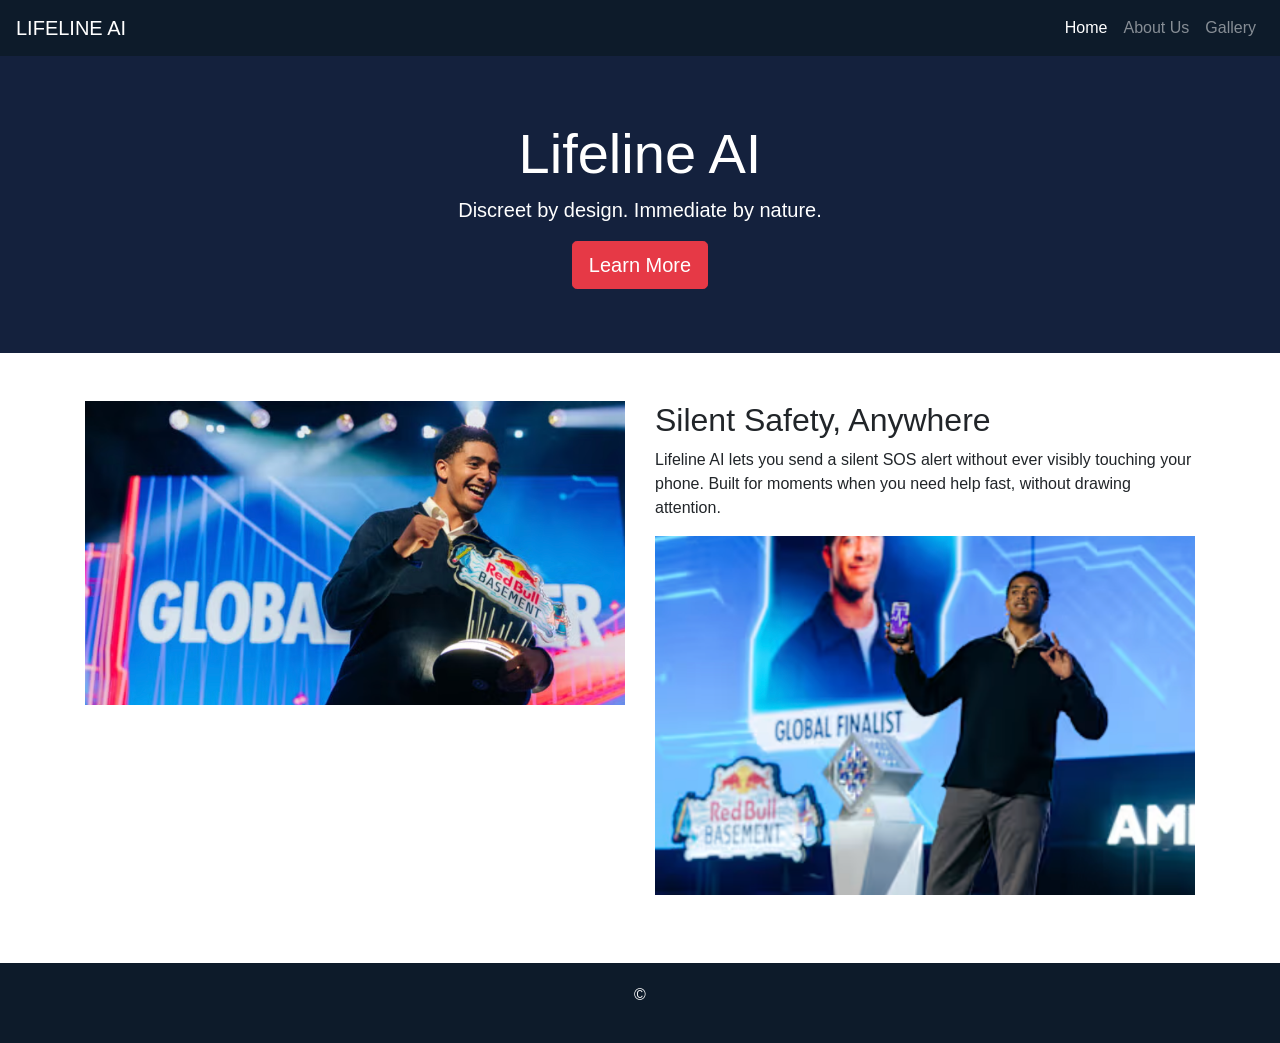
<file: index.html>
<!DOCTYPE html>
<html lang="en">
<head>
  <meta charset="UTF-8">
  <meta name="viewport" content="width=device-width, initial-scale=1">
  <title>Lifeline AI</title>
  <link rel="stylesheet" href="https://cdn.jsdelivr.net/npm/bootstrap@4.6.2/dist/css/bootstrap.min.css">
  <link rel="stylesheet" href="custom.css">
</head>
<body>

  <nav class="navbar navbar-expand-lg navbar-dark bg-brand">
    <a class="navbar-brand" href="index.html">LIFELINE AI</a>
    <div class="collapse navbar-collapse">
      <ul class="navbar-nav ml-auto">
        <li class="nav-item active"><a class="nav-link" href="index.html">Home</a></li>
        <li class="nav-item"><a class="nav-link" href="about.html">About Us</a></li>
        <li class="nav-item"><a class="nav-link" href="gallery.html">Gallery</a></li>
      </ul>
    </div>
  </nav>

  <div class="jumbotron jumbotron-fluid text-center mb-0">
    <div class="container">
      <h1 class="display-4">Lifeline AI</h1>
      <p class="lead">Discreet by design. Immediate by nature.</p>
      <a class="btn btn-primary btn-lg" href="about.html" role="button">Learn More</a>
    </div>
  </div>

  <div class="container my-5">
    <div class="row">
      <div class="col-md-6">
        <img src="redbull-trophy.png" class="img-fluid gallery-img" alt="Red Bull Basement World Champion trophy">
      </div>
      <div class="col-md-6">
        <h2>Silent Safety, Anywhere</h2>
        <p>Lifeline AI lets you send a silent SOS alert without ever visibly touching your phone. Built for moments when you need help fast, without drawing attention.</p>
        <img src="redbull-finalist.png" class="img-fluid gallery-img" alt="Global Finalist presenting on stage">
      </div>
    </div>
  </div>

  <footer>
    <p>&copy; </p>
  </footer>

</body>
</html>
</file>
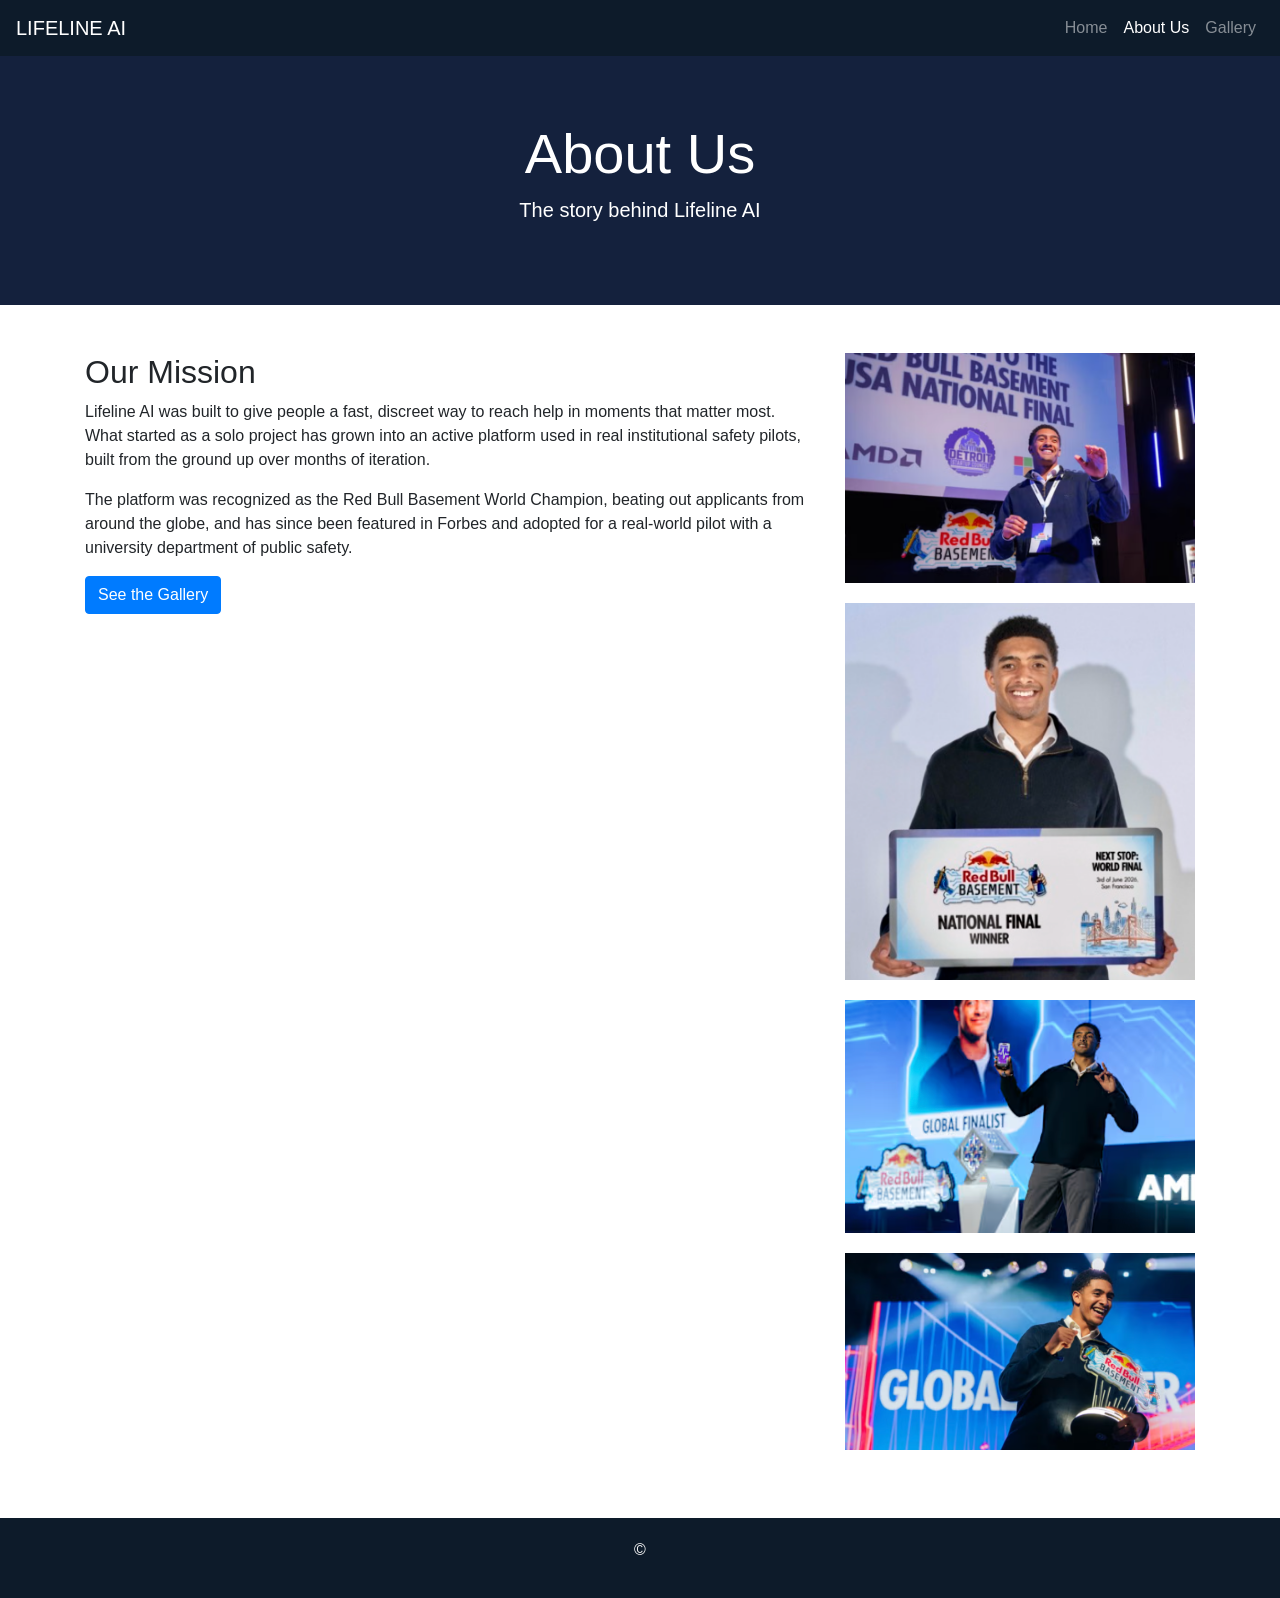
<file: about.html>
<!DOCTYPE html>
<html lang="en">
<head>
  <meta charset="UTF-8">
  <meta name="viewport" content="width=device-width, initial-scale=1">
  <title>About Us - Lifeline AI</title>
  <link rel="stylesheet" href="https://cdn.jsdelivr.net/npm/bootstrap@4.6.2/dist/css/bootstrap.min.css">
  <link rel="stylesheet" href="custom.css">
</head>
<body>

  <nav class="navbar navbar-expand-lg navbar-dark bg-brand">
    <a class="navbar-brand" href="index.html">LIFELINE AI</a>
    <div class="collapse navbar-collapse">
      <ul class="navbar-nav ml-auto">
        <li class="nav-item"><a class="nav-link" href="index.html">Home</a></li>
        <li class="nav-item active"><a class="nav-link" href="about.html">About Us</a></li>
        <li class="nav-item"><a class="nav-link" href="gallery.html">Gallery</a></li>
      </ul>
    </div>
  </nav>

  <div class="jumbotron jumbotron-fluid text-center mb-0">
    <div class="container">
      <h1 class="display-4">About Us</h1>
      <p class="lead">The story behind Lifeline AI</p>
    </div>
  </div>

  <div class="container my-5">
    <div class="row">
      <div class="col-md-8">
        <h2>Our Mission</h2>
        <p>Lifeline AI was built to give people a fast, discreet way to reach help in moments that matter most. What started as a solo project has grown into an active platform used in real institutional safety pilots, built from the ground up over months of iteration.</p>
        <p>The platform was recognized as the Red Bull Basement World Champion, beating out applicants from around the globe, and has since been featured in Forbes and adopted for a real-world pilot with a university department of public safety.</p>
        <a class="btn btn-primary" href="gallery.html" role="button">See the Gallery</a>
      </div>
      <div class="col-md-4">
        <img src="redbull-detroit.png" class="img-fluid gallery-img" alt="USA National Final in Detroit">
        <img src="redbull-national-winner.png" class="img-fluid gallery-img" alt="National Final Winner">
        <img src="redbull-finalist.png" class="img-fluid gallery-img" alt="Global Finalist presenting on stage">
        <img src="redbull-trophy.png" class="img-fluid gallery-img" alt="Red Bull Basement World Champion trophy">
      </div>
    </div>
  </div>

  <footer>
    <p>&copy; </p>
  </footer>

</body>
</html>
</file>
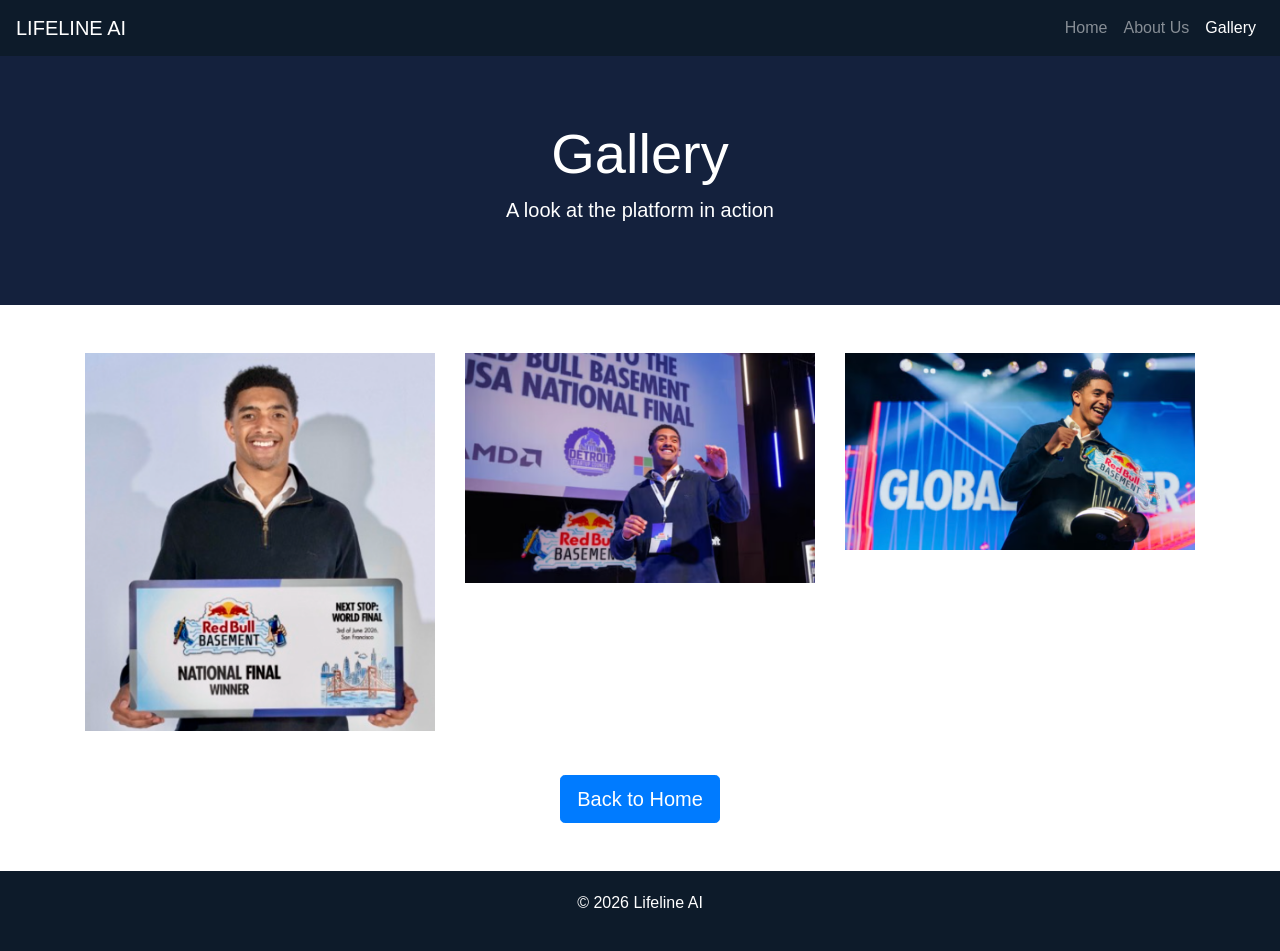
<file: gallery.html>
<!DOCTYPE html>
<html lang="en">
<head>
  <meta charset="UTF-8">
  <meta name="viewport" content="width=device-width, initial-scale=1">
  <title>Gallery - Lifeline AI</title>
  <link rel="stylesheet" href="https://cdn.jsdelivr.net/npm/bootstrap@4.6.2/dist/css/bootstrap.min.css">
  <link rel="stylesheet" href="custom.css">
</head>
<body>

  <nav class="navbar navbar-expand-lg navbar-dark bg-brand">
    <a class="navbar-brand" href="index.html">LIFELINE AI</a>
    <div class="collapse navbar-collapse">
      <ul class="navbar-nav ml-auto">
        <li class="nav-item"><a class="nav-link" href="index.html">Home</a></li>
        <li class="nav-item"><a class="nav-link" href="about.html">About Us</a></li>
        <li class="nav-item active"><a class="nav-link" href="gallery.html">Gallery</a></li>
      </ul>
    </div>
  </nav>

  <div class="jumbotron jumbotron-fluid text-center mb-0">
    <div class="container">
      <h1 class="display-4">Gallery</h1>
      <p class="lead">A look at the platform in action</p>
    </div>
  </div>

  <div class="container my-5">
    <div class="row">
      <div class="col-md-4">
        <img src="redbull-national-winner.png" class="img-fluid gallery-img" alt="National Final Winner">
      </div>
      <div class="col-md-4">
        <img src="redbull-detroit.png" class="img-fluid gallery-img" alt="USA National Final in Detroit">
      </div>
      <div class="col-md-4">
        <img src="redbull-trophy.png" class="img-fluid gallery-img" alt="Red Bull Basement World Champion trophy">
      </div>
    </div>

    <div class="text-center mt-4">
      <a class="btn btn-primary btn-lg" href="index.html" role="button">Back to Home</a>
    </div>
  </div>

  <footer>
    <p>&copy; 2026 Lifeline AI</p>
  </footer>

</body>
</html>
</file>
<file: custom.css>
body {
  font-family: Arial, sans-serif;
}

.bg-brand {
  background-color: #0d1b2a;
}

.jumbotron {
  background-color: #14213d;
  color: white;
}

.jumbotron .btn-primary {
  background-color: #e63946;
  border-color: #e63946;
}

footer {
  background-color: #0d1b2a;
  color: white;
  padding: 20px 0;
  text-align: center;
}

.gallery-img {
  margin-bottom: 20px;
}
</file>
